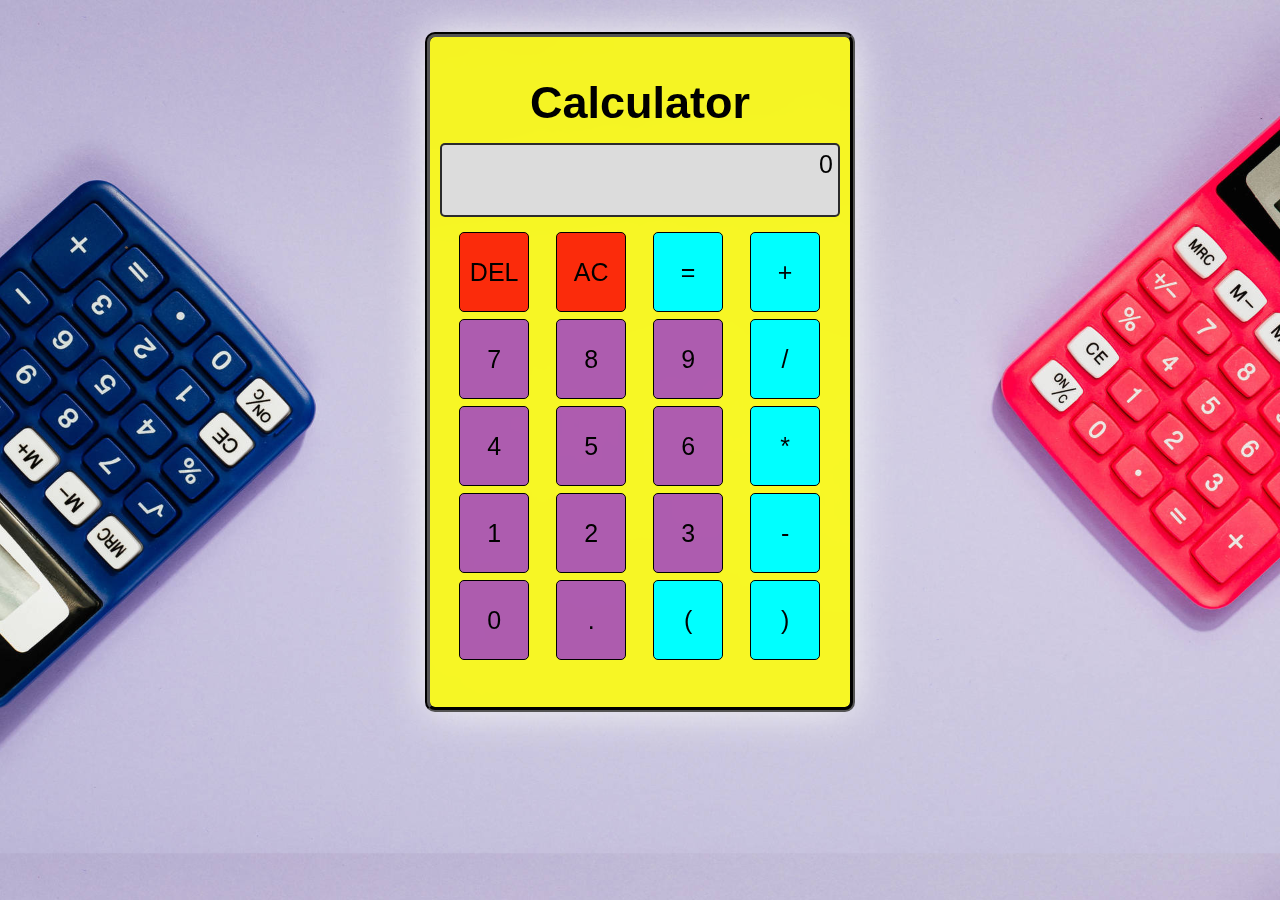
<file: Level-2_Task-1_Calculator/index.html>
<!DOCTYPE html>
<html lang="en">
  <head>
    <meta charset="UTF-8" />
    <meta name="viewport" content="width=device-width, initial-scale=1.0" />
    <title>OIBSIP Lvl-2_Tsk-2 Simple Calculator</title>
    <link rel="stylesheet" href="style.css" />
  </head>
  <body>
    <div class="calculator">
      <h1>Calculator</h1>
      <pre class="display" id="display">0</pre>
      <div class="buttons">
        <button onclick="clearLastElement()" id="clr1-btn1">DEL</button>
        <button onclick="clearDisplay()" id="clr1-btn1">AC</button>
        <button onclick="calculateResult()" id="clr-btn">=</button>
        <button onclick="appendToDisplay('+')" id="clr-btn">+</button>
        <button onclick="appendToDisplay('7')">7</button>
        <button onclick="appendToDisplay('8')">8</button>
        <button onclick="appendToDisplay('9')">9</button>
        <button onclick="appendToDisplay('/')" id="clr-btn">/</button>
        <button onclick="appendToDisplay('4')">4</button>
        <button onclick="appendToDisplay('5')">5</button>
        <button onclick="appendToDisplay('6')">6</button>
        <button onclick="appendToDisplay('*')" id="clr-btn">*</button>
        <button onclick="appendToDisplay('1')">1</button>
        <button onclick="appendToDisplay('2')">2</button>
        <button onclick="appendToDisplay('3')">3</button>
        <button onclick="appendToDisplay('-')" id="clr-btn">-</button>
        <button onclick="appendToDisplay('0')">0</button>
        <button onclick="appendToDisplay('.')">.</button>
        <button onclick="appendToDisplay('(')" id="clr-btn">(</button>
        <button onclick="appendToDisplay(')')" id="clr-btn">)</button>
      </div>
    </div>
    <script src="script.js"></script>
  </body>
</html>
</file>
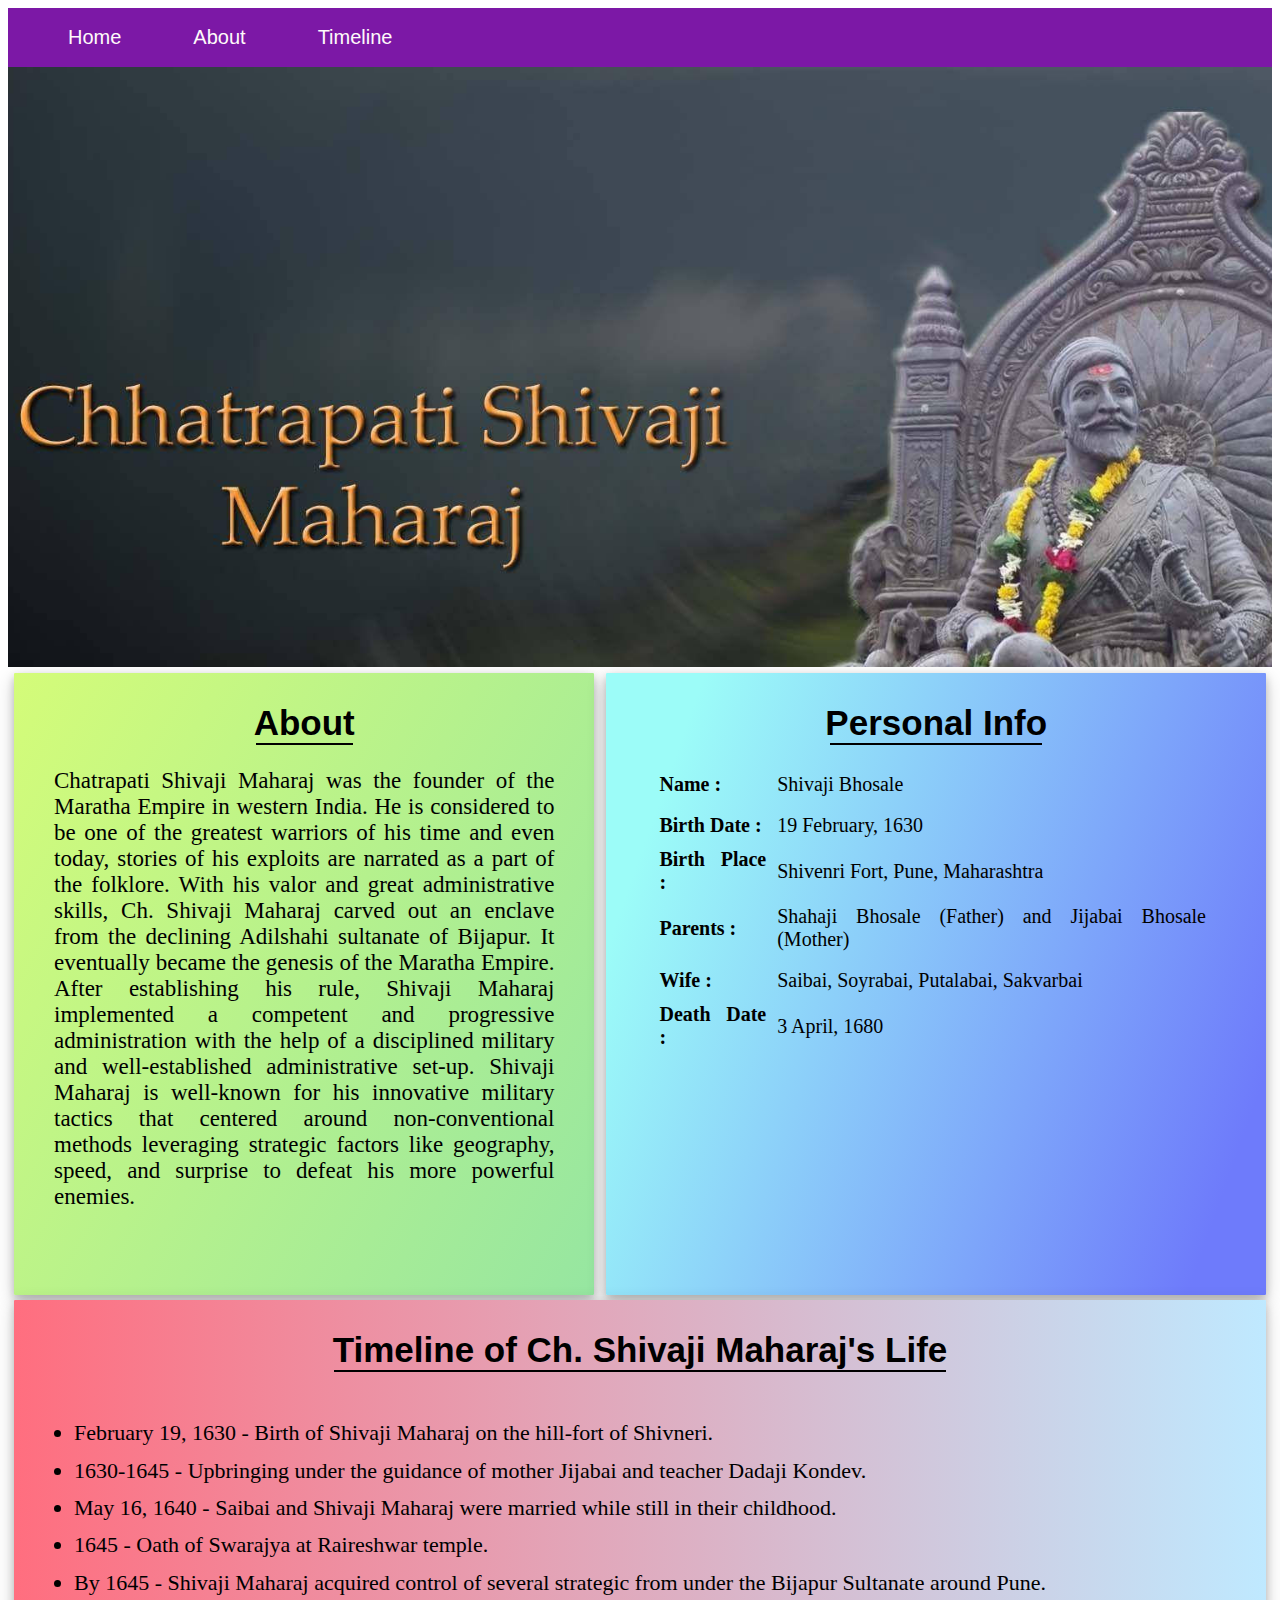
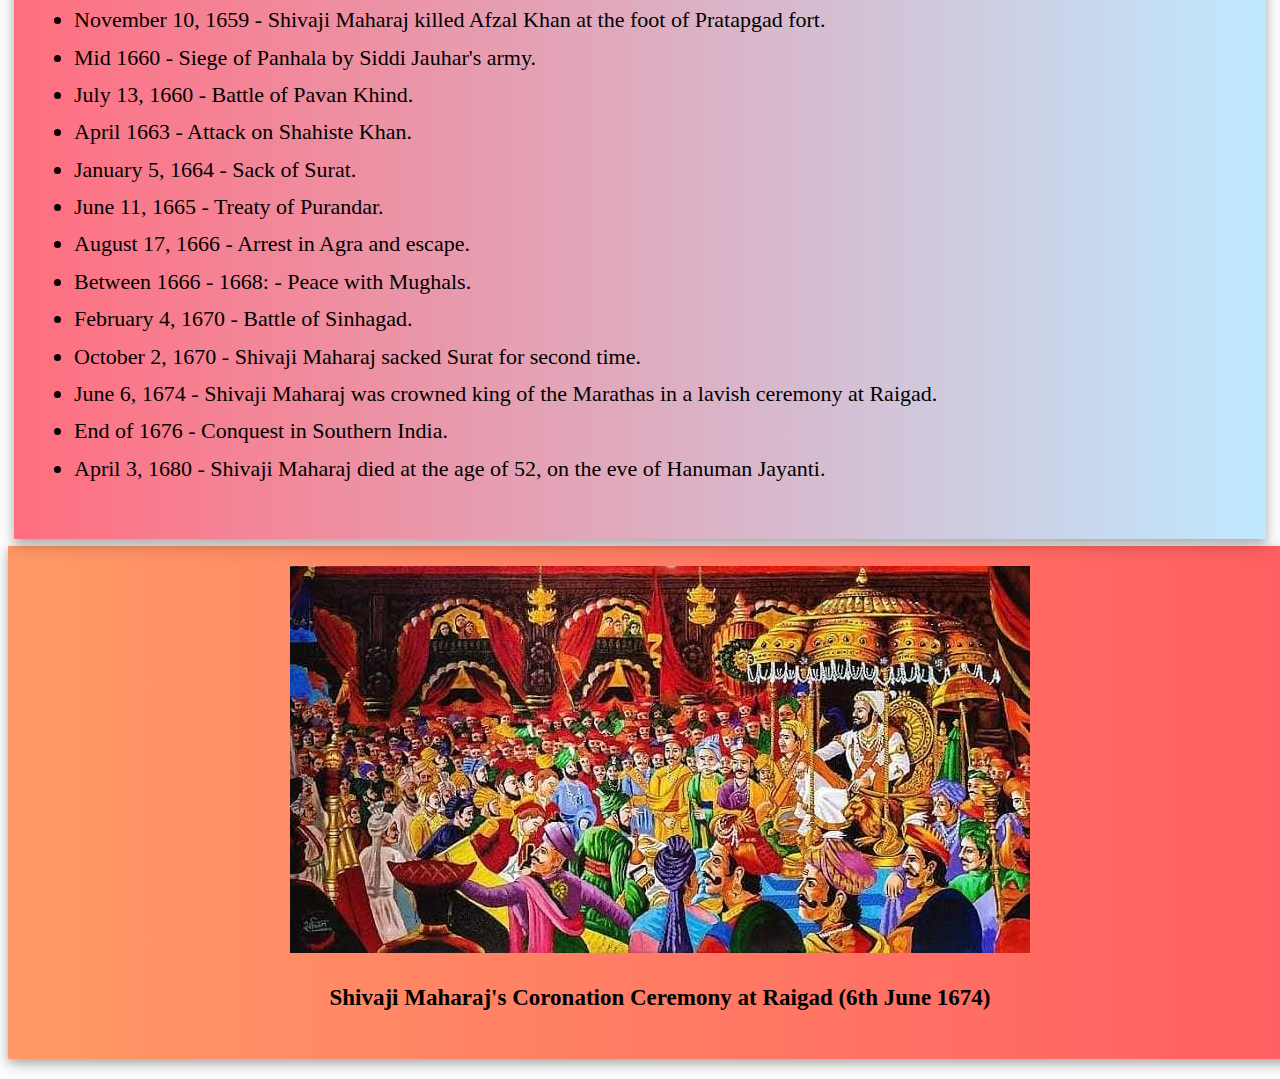
<file: Level-2_Task-2_Tribute-Page/index.html>
<!DOCTYPE html>
<html>
 <head>
  <link rel="stylesheet" href="style.css">  
</head>
<body>
	<div class="nav">
		<a href="#home" class="active">Home</a>
		<a href="#about">About</a>
		<a href="#tribute-info">Timeline</a>
	</div>
	
</div>
	<div id="main">
		<div class="cover-image overlay" id="home"></div>
  		<div class="grid-container" id="about">
  			<div class="left">
  				<h2>About</h2>
  				<hr class="hr-style">
  				<p>Chatrapati Shivaji Maharaj was the founder of the Maratha Empire in western India. He is considered to be one of the greatest warriors of his time and even today, stories of his exploits are narrated as a part of the folklore. With his valor and great administrative skills, Ch. Shivaji Maharaj carved out an enclave from the declining Adilshahi sultanate of Bijapur. It eventually became the genesis of the Maratha Empire. After establishing his rule, Shivaji Maharaj implemented a competent and progressive administration with the help of a disciplined military and well-established administrative set-up. Shivaji Maharaj is well-known for his innovative military tactics that centered around non-conventional methods leveraging strategic factors like geography, speed, and surprise to defeat his more powerful enemies.</p>
  			</div>
  			<div class="right">
  				<h2>Personal Info</h2>
  				<hr class="hr-style">
  				<table>
  					<tr>
  						<th>Name :</th>
  						<td>Shivaji Bhosale</td>
  					</tr>
  					<tr>
  						<th>Birth Date :</th>
  						<td>19 February, 1630</td>
  					</tr>
  					<tr>
  						<th>Birth Place :</th>
  						<td>Shivenri Fort, Pune, Maharashtra</td>
  					</tr>
  					<tr>
  						<th>Parents :</th>
  						<td>Shahaji Bhosale (Father) and Jijabai Bhosale (Mother)</td>
  					</tr>
  					<tr>
  						<th>Wife :</th>
  						<td>Saibai, Soyrabai, Putalabai, Sakvarbai</td>
  					</tr>
  					<tr>
  						<th>Death Date :</th>
  						<td>3 April, 1680</td>
  					</tr>
  				</table>
  			</div>
  			<div class="down" id="tribute-info">
  				<h2>Timeline of Ch. Shivaji Maharaj's Life</h2>
  				<hr class="hr-style">
  				<ul>
  					<li>February 19, 1630 - Birth of Shivaji Maharaj on the hill-fort of Shivneri.</li>
  					<li>1630-1645 - Upbringing under the guidance of mother Jijabai and teacher Dadaji Kondev.</li>
  					<li>May 16, 1640 - Saibai and Shivaji Maharaj were married while still in their childhood.</li>
  					<li>1645 - Oath of Swarajya at Raireshwar temple.</li>
  					<li>By 1645 - Shivaji Maharaj acquired control of several strategic from under the Bijapur Sultanate around Pune.</li>
  					<li>November 10, 1659 - Shivaji Maharaj killed Afzal Khan at the foot of Pratapgad fort.</li>
  					<li>Mid 1660 - Siege of Panhala by Siddi Jauhar's army.</li>
  					<li>July 13, 1660 - Battle of Pavan Khind.</li>
  					<li>April 1663 - Attack on Shahiste Khan.</li>
  					<li>January 5, 1664 - Sack of Surat.</li>
  					<li>June 11, 1665 - Treaty of Purandar.</li>
  					<li>August 17, 1666 - Arrest in Agra and escape.</li>
  					<li>Between 1666 - 1668: - Peace with Mughals.</li>
  					<li>February 4, 1670 - Battle of Sinhagad.</li>
  					<li>October 2, 1670 - Shivaji Maharaj sacked Surat for second time.</li>
  					<li>June 6, 1674 - Shivaji Maharaj was crowned king of the Marathas in a lavish ceremony at Raigad.</li>
  					<li>End of 1676 - Conquest in Southern India.</li>
  					<li>April 3, 1680 - Shivaji Maharaj died at the age of 52, on the eve of Hanuman Jayanti.</li>
  				</ul>
  				
  			</div>
  		</div>

		<div id="img-div">
			<div id="image">
				<img src="./ch.shivajimaharaj.jpg">
			</div>
			<div id="img-caption"><p>Shivaji Maharaj's Coronation Ceremony at Raigad (6th June 1674)</p></div>
		</div>
		
</body>
</html>
</file>
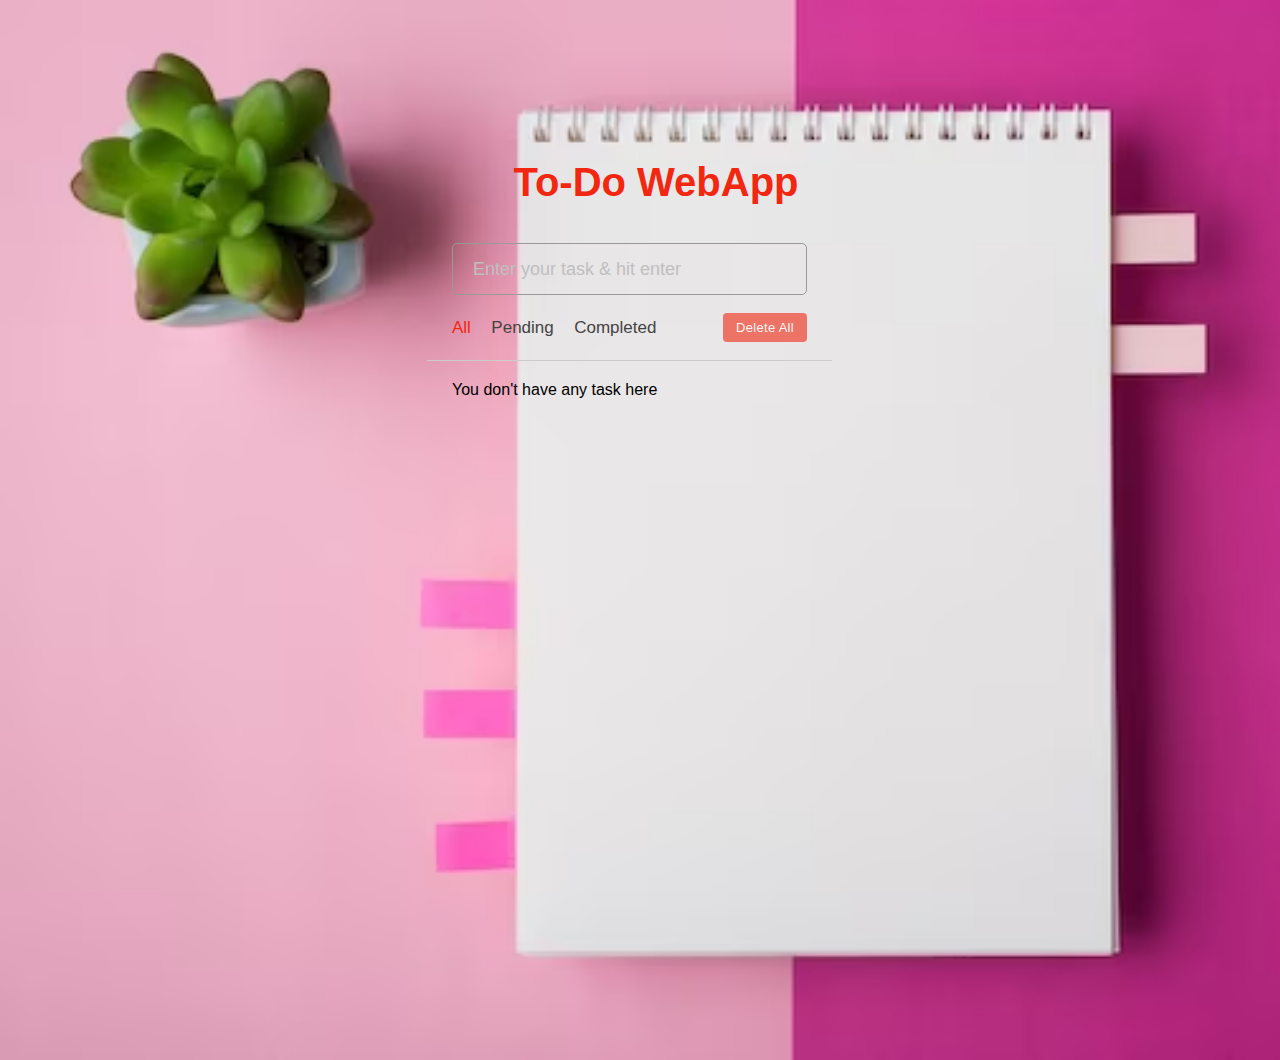
<file: Level-2_Task-3_Todo-App/index.html>
<html lang="en">
  <head>
    <meta charset="UTF-8" />
    <meta http-equiv="X-UA-Compatible" content="IE=edge" />
    <meta name="viewport" content="width=device-width, initial-scale=1.0" />
    <link rel="stylesheet" href="style.css" />
    <title>OIBSIP Level-2_Task-3 -> To-Do WebApp</title>
  </head>
  <body>
    <h2>To-Do WebApp</h2>
    <div class="wrapper">
      <div class="task-input">
        <ion-icon name="create-outline"></ion-icon>
        <input type="text" placeholder="Enter your task & hit enter" />
      </div>
      <div class="controls">
        <div class="filters">
          <span class="active" id="all">All</span>
          <span id="pending">Pending</span>
          <span id="completed">Completed</span>
        </div>
        <button class="clear-btn">Delete All</button>
      </div>
      <ul class="task-box"></ul>
    </div>
    <script src="script.js"></script>
  </body>
</html>
</file>
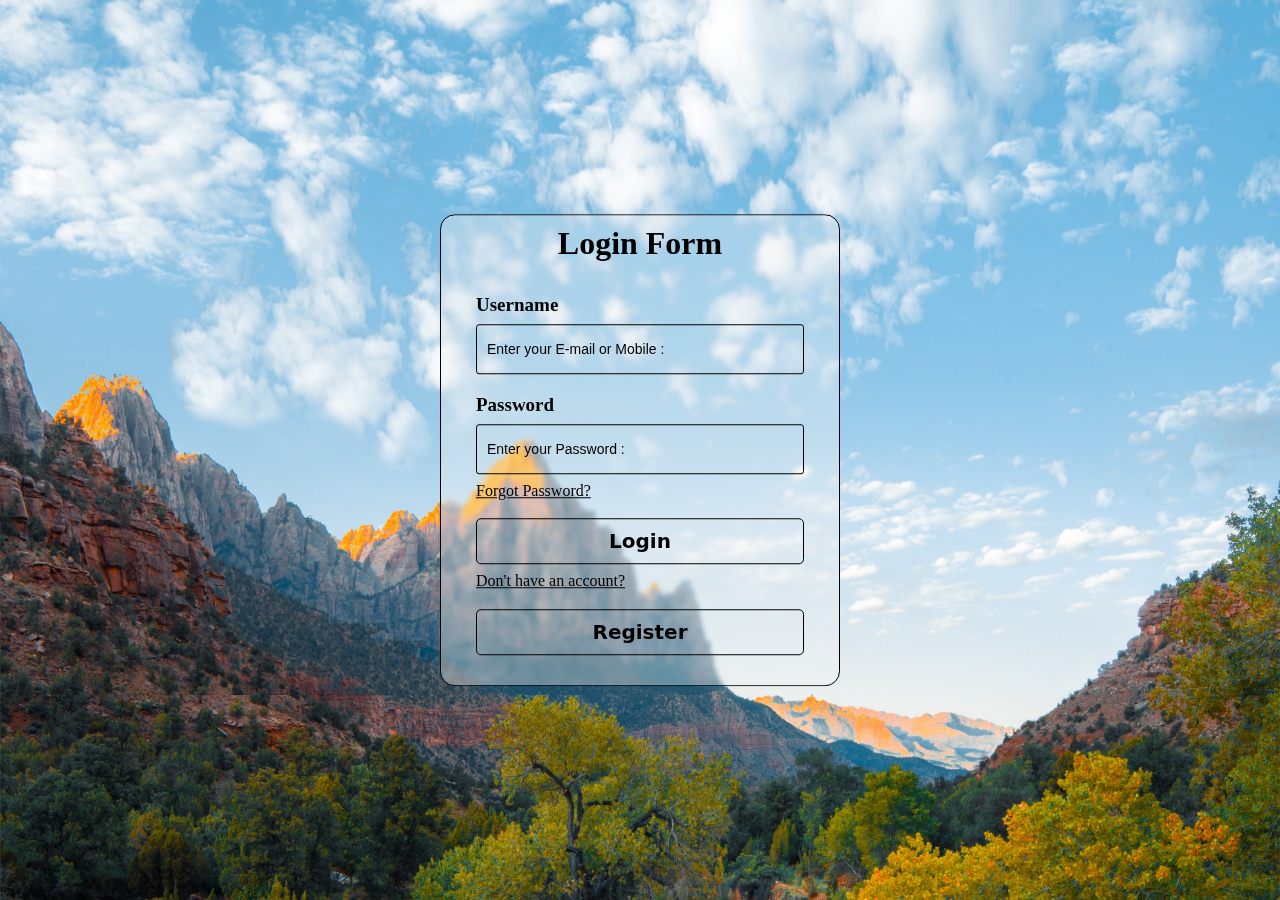
<file: Level-2_Task-4_Login-Page-Authentication/index.html>
<!DOCTYPE html>
<html lang="en">
  <head>
    <title>Login Form Authentication</title>
    <link
      rel="stylesheet"
      href="https://cdnjs.cloudflare.com/ajax/libs/font-awesome/6.4.0/css/all.min.css"
      integrity="sha512-iecdLmaskl7CVkqkXNQ/ZH/XLlvWZOJyj7Yy7tcenmpD1ypASozpmT/E0iPtmFIB46ZmdtAc9eNBvH0H/ZpiBw=="
      crossorigin="anonymous"
      referrerpolicy="no-referrer"
    />
    <link rel="stylesheet" href="style.css" />
  </head>
  <body>
    <form onsubmit="Login()">
      <h3>Login Form</h3>
      <label for="username">Username <i class="fas fa-user-circle"></i></label>
      <input
        type="text"
        placeholder="Enter your E-mail or Mobile :"
        id="username"
      />
      <label for="password"
        >Password
        <span class="password-toggle-icon"
          ><i class="fas fa-eye-slash"></i></span
      ></label>
      <input
        type="password"
        placeholder="Enter your Password : "
        id="password"
      />

      <p id="forgot">Forgot Password?</p>

      <button type="submit">Login</button>
      <p id="forgot">Don't have an account?</p>
      <a href="register.html"
        ><button type="button" id="registerbtn">Register</button></a
      >
    </form>
    <script src="script.js"></script>
  </body>
</html>
</file>
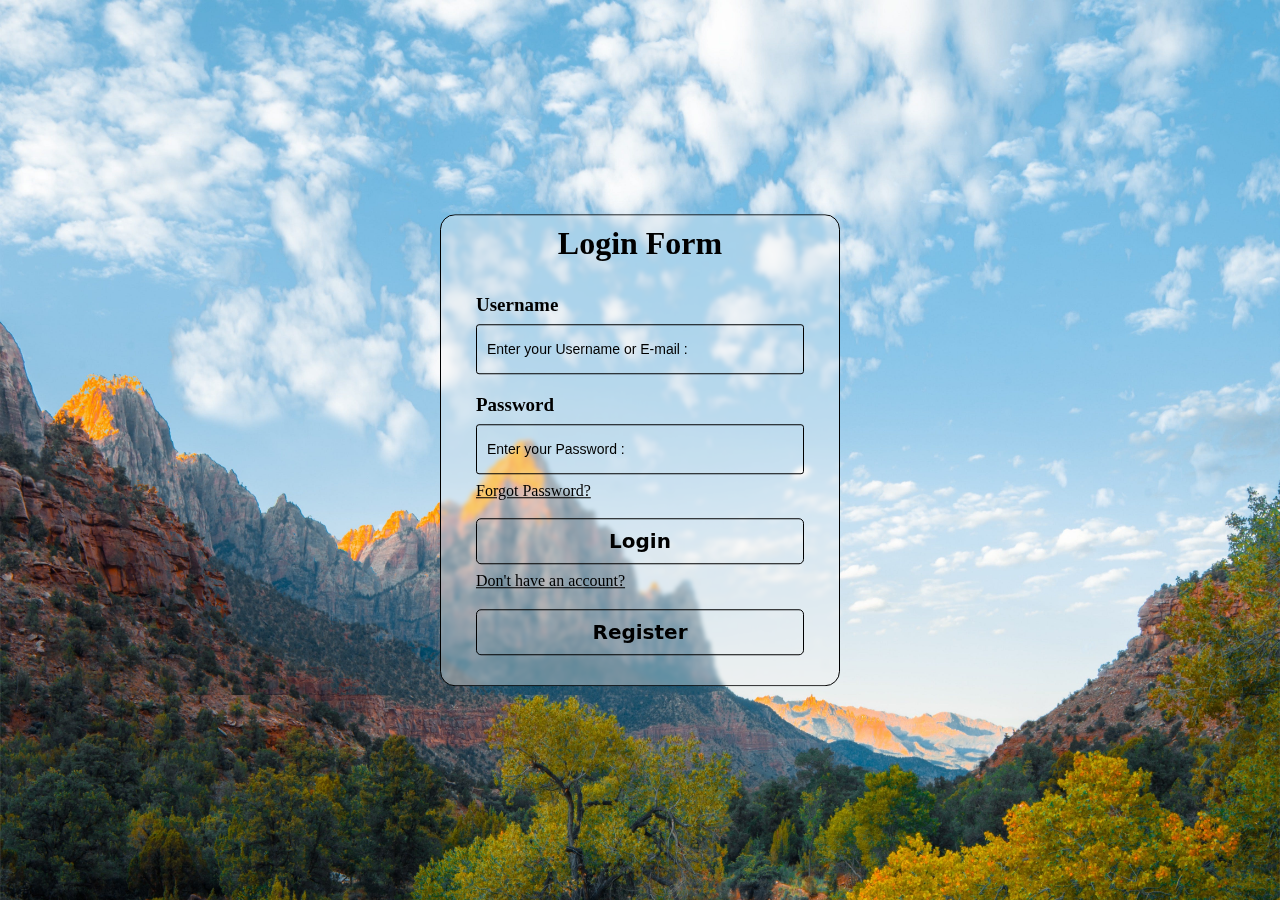
<file: Level-2_Task-4_Login-Page-Authentication/login.html>
<!DOCTYPE html>
<html lang="en">
  <head>
    <title>OISIP Level-2->Task-4 : Login Form Authentication</title>
    <link
      rel="stylesheet"
      href="https://cdnjs.cloudflare.com/ajax/libs/font-awesome/6.4.0/css/all.min.css"
      integrity="sha512-iecdLmaskl7CVkqkXNQ/ZH/XLlvWZOJyj7Yy7tcenmpD1ypASozpmT/E0iPtmFIB46ZmdtAc9eNBvH0H/ZpiBw=="
      crossorigin="anonymous"
      referrerpolicy="no-referrer"
    />
    <link rel="stylesheet" href="style.css" />
  </head>
  <body>
    <form onsubmit="Login()">
      <h3>Login Form</h3>
      <label for="username">Username <i class="fas fa-user-circle"></i></label>
      <input
        type="text"
        placeholder="Enter your Username or E-mail :"
        id="username"
        autocomplete="off"
      />
      <label for="password"
        >Password
        <span class="password-toggle-icon"
          ><i class="fas fa-eye-slash"></i></span
      ></label>
      <input
        type="password"
        placeholder="Enter your Password : "
        id="password"
        autocomplete="off"
      />

      <p id="forgot">Forgot Password?</p>

      <button type="submit">Login</button>
      <p id="forgot">Don't have an account?</p>
      <a href="register.html"
        ><button type="button" id="registerbtn">Register</button></a
      >
    </form>
    <script src="script.js"></script>
  </body>
</html>
</file>
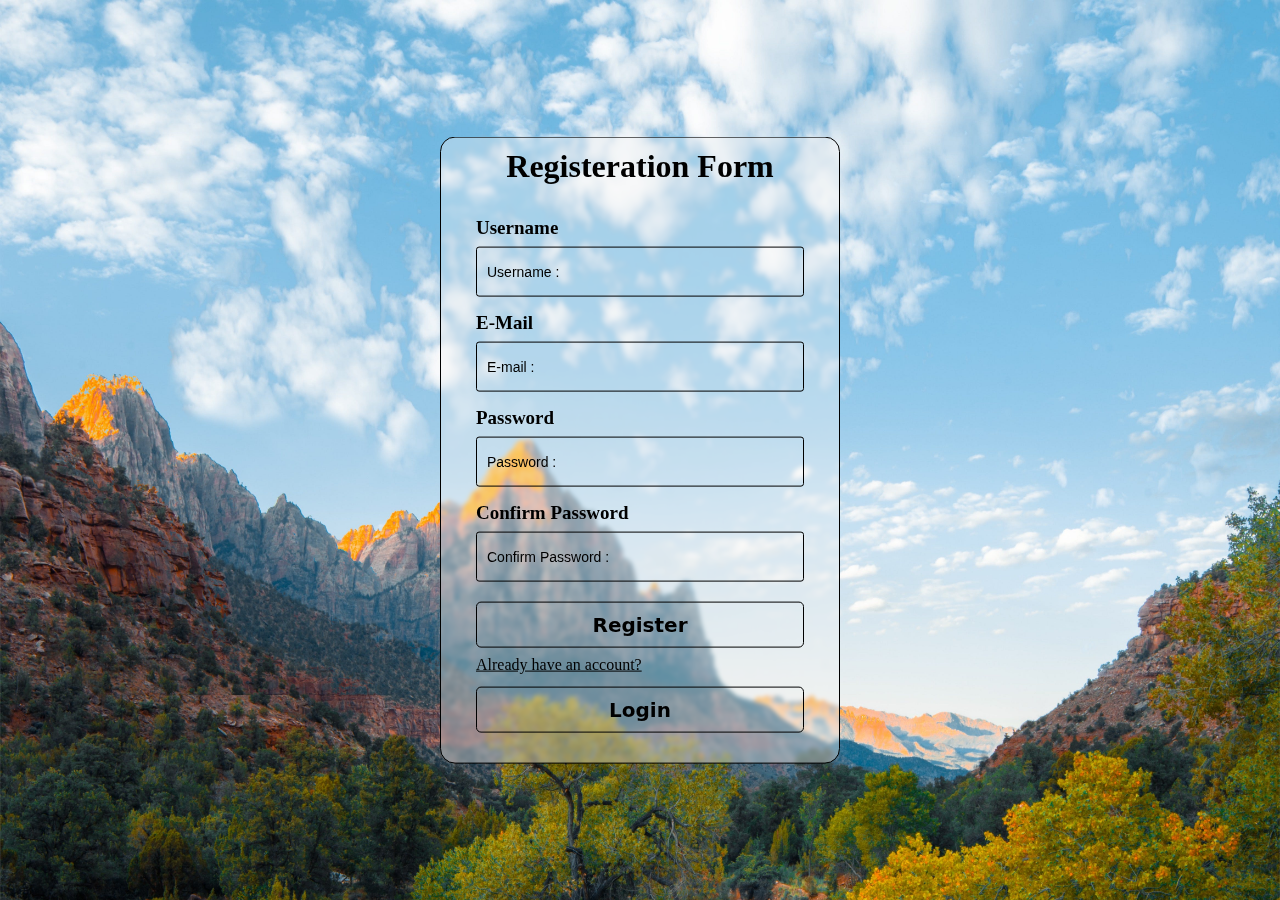
<file: Level-2_Task-4_Login-Page-Authentication/register.html>
<!DOCTYPE html>
<html lang="en">
  <head>
    <title>OISIP Level-2->Task-4 : Registeration Form Authentication</title>
    <link
      rel="stylesheet"
      href="https://cdnjs.cloudflare.com/ajax/libs/font-awesome/6.4.0/css/all.min.css"
      integrity="sha512-iecdLmaskl7CVkqkXNQ/ZH/XLlvWZOJyj7Yy7tcenmpD1ypASozpmT/E0iPtmFIB46ZmdtAc9eNBvH0H/ZpiBw=="
      crossorigin="anonymous"
      referrerpolicy="no-referrer"
    />
    <link rel="stylesheet" href="style.css" />
  </head>
  <body>
    <form onsubmit="registerForm(event)" id="reg">
      <h3>Registeration Form</h3>
      <label for="name">Username <i class="fas fa-user-circle"></i></label>
      <input
        type="text"
        placeholder="Username :"
        id="name"
        autocomplete="off"
      />
      <label for="email">E-Mail <i class="fas fa-envelope"></i></label>
      <input
        type="email"
        placeholder="E-mail : "
        id="email"
        autocomplete="off"
      />
      <label for="password"
        >Password
        <span class="password-toggle-icon"
          ><i class="fas fa-eye-slash"></i></span
      ></label>

      <input
        type="password"
        placeholder="Password : "
        id="password"
        autocomplete="off"
      />

      <label for="confirmpassword"
        >Confirm Password
        <span class="confirmpassword-toggle-icon"
          ><i class="fas fa-eye-slash"></i></span
      ></label>
      <input
        type="password"
        placeholder="Confirm Password : "
        id="confirmpassword"
        autocomplete="off"
      />
      <br />
      <button type="submit" id="regbutton">Register</button>
      <p id="forgot">Already have an account?</p>
      <a href="login.html"><button type="button" id="btnlog">Login</button></a>
    </form>
    <script src="script.js"></script>
  </body>
</html>
</file>
<file: Level-2_Task-1_Calculator/style.css>
body {
  font-family: Arial, sans-serif;
  margin: 0;
  padding: 0;
  display: flex;
  justify-content: center;
  align-items: center;
  background: url('BackIMG.jpg');
  background-size: cover;
}
.calculator {
  width: 400px;
  padding: 10px;
  margin-top: 2rem;
  backdrop-filter: blur(10px);
  border-radius: 10px;
  background: rgba(255, 255, 0, 0.834);
  box-shadow: 0px 0px 40px whitesmoke;
  height: 650px;
  border: 5px groove black;
}
.calculator h1 {
  color: black;
  font-family: sans-serif;
  text-align: center;
  font-size: 45px;
}
.display {
  height: 60px;
  font-size: 25px;
  text-align: right;
  padding: 5px;
  background-color: gainsboro;
  border: 2px solid rgba(0, 0, 0, 0.804);
  border-radius: 5px;
  margin-bottom: 15px;
  overflow: hidden;
  margin-top: -1rem;
  font-family: Arial, Helvetica, sans-serif;
  font-weight: 300;
}

.buttons {
  display: grid;
  grid-template-columns: repeat(4, 2fr);
  gap: 7px;
  margin-left: 1.2rem;
}

.buttons #clr-btn {
  background-color: cyan;
}
.buttons #clr1-btn1 {
  background-color: rgba(251, 6, 6, 0.847);
}
.buttons #clr1-btn1:hover {
  background-color: rgb(160, 159, 159);
}
.buttons #clr-btn:hover {
  background-color: rgb(160, 159, 159);
}
button {
  height: 80px;
  width: 70px;
  font-size: 25px;
  border: none;
  border-radius: 5px;
  cursor: pointer;
  background-color: rgba(132, 4, 252, 0.641);
  border: 1.5px solid black;
}

button:hover {
  background-color: rgb(160, 159, 159);
}
</file>
<file: Level-2_Task-2_Tribute-Page/style.css>
html {
  scroll-behavior: smooth;
}
.nav {
  background-color: rgb(124, 24, 166);
  overflow: hidden;
  padding: 0.5rem;
}
.nav a {
  float: left;
  color: snow;
  text-align: center;
  padding: 10px 20px;
  text-decoration: none;
  font-size: 20px;
  margin-left: 2rem;
  font-weight: 500;
  font-family: 'Lucida Sans', 'Lucida Sans Regular', 'Lucida Grande',
    'Lucida Sans Unicode', Geneva, Verdana, sans-serif;
}
.nav a:hover {
  color: rgb(244, 244, 4);
  transition: 0.3s ease-in-out;
  transform: scale(1.3);
}

#main {
  text-align: center;
}
.cover-image {
  background-image: url('./chhatrapati-shivaji-maharaj-statue-hd-ejveu871c6m4225r.jpg');
  min-height: 100%;
  height: 580px;
  padding-top: 20px;
  background-attachment: fixed;
  background-position: center;
  background-repeat: no-repeat;
  background-size: cover;
}

.grid-container {
  display: grid;
  grid-template-areas:
    'left left left right right right'
    'down down down down down down';
}
.left,
.right,
.down {
  margin: 6px;
}
.left {
  grid-area: left;
  padding: 30px 40px 10px 40px;
  background-image: linear-gradient(120deg, #d4fc79 0%, #96e6a1 100%);
  border-radius: 1px;
  box-shadow: 0 4px 8px 0 rgba(0, 0, 0, 0.2), 0 6px 20px 0 rgba(0, 0, 0, 0.19);
  height: 100%;
}
.right {
  grid-area: right;
  padding: 30px 40px 10px 40px;
  background-image: linear-gradient(
    109.6deg,
    rgba(156, 252, 248, 1) 11.2%,
    rgba(110, 123, 251, 1) 91.1%
  );
  border-radius: 1px;
  box-shadow: 0 4px 8px 0 rgba(0, 0, 0, 0.2), 0 6px 20px 0 rgba(0, 0, 0, 0.19);
  height: 100%;
}
.down {
  grid-area: down;
  padding: 30px 40px 10px 40px;
  background-image: linear-gradient(to right, #ff6e7f, #bfe9ff);
  border-radius: 1px;
  box-shadow: 0 4px 8px 0 rgba(0, 0, 0, 0.2), 0 6px 20px 0 rgba(0, 0, 0, 0.19);
  margin-top: 3.2rem;
}
.left .hr-style {
  margin-top: 0;
  width: 95px;
  border: 1.8px solid black;
}
.right .hr-style {
  margin-top: 0;
  width: 210px;
  border: 1.8px solid black;
}
.down .hr-style {
  margin-top: 0;
  width: 610px;
  border: 1.8px solid black;
}
.left h2,
.right h2,
.down h2 {
  font-family: 'Trebuchet MS', 'Lucida Sans Unicode', 'Lucida Grande',
    'Lucida Sans', Arial, sans-serif;
  font-size: 35px;
  margin: 0px;
}

.left p {
  text-align: justify;
  font-family: Cambria, Cochin, Georgia, Times, 'Times New Roman', serif;
  font-size: 23px;
}

.right table {
  text-align: justify;
  font-family: Cambria, Cochin, Georgia, Times, 'Times New Roman', serif;
  font-size: 20px;
  padding: 10px;
}
.right td {
  padding: 8px;
}

.down ul {
  text-align: justify;
  font-family: Cambria, Cochin, Georgia, Times, 'Times New Roman', serif;
  font-size: 22px;
  font-weight: 530;
  padding: 20px;
  line-height: 1.7;
}

#img-div {
  margin: 1px 0px 20px 0px;
  width: 100%;
  height: auto;
  border-radius: 1px;
  padding-top: 20px;
  box-shadow: 0 4px 8px 0 rgba(0, 0, 0, 0.2), 0 6px 20px 0 rgba(0, 0, 0, 0.19);
  background-image: linear-gradient(to right, #ff9966, #ff5e62);
  padding: 20px;
}
#image {
  width: 100%;
  height: auto;
}
#img-caption {
  font-family: cursive;
  font-size: 23px;
  padding: 5px;
  font-weight: 600;
}
</file>
<file: Level-2_Task-3_Todo-App/style.css>
* {
  margin: 0;
  padding: 0;
  box-sizing: border-box;
  font-family: 'Poppins', sans-serif;
}

body {
  width: 100%;
  height: 100vh;
  overflow: hidden;
  background: url(bacgnd.avif);
  background-repeat: no-repeat;
  background-size: cover;
}

h2 {
  text-align: center;
  margin-top: 10rem;
  font-size: 40px;
  margin-left: 2rem;
  color: #f12711;
  font-weight: 600;
  font-family: 'Gill Sans', 'Gill Sans MT', Calibri, 'Trebuchet MS', sans-serif;
}
::selection {
  color: #fff;
  background: #f12711;
}

.wrapper {
  max-width: 405px;
  background: transparent;
  margin: 140px auto;
  border-radius: 7px;
  padding: 30px 0 30px;
  margin-right: 35%;
  margin-top: 0.5rem;
}

.task-input {
  position: relative;
  height: 52px;
  padding: 0 25px;
}

.task-input ion-icon {
  position: absolute;
  top: 50%;
  color: #999;
  font-size: 25px;
  transform: translate(17px, -50%);
}

.task-input input {
  height: 100%;
  width: 100%;
  outline: none;
  font-size: 18px;
  border-radius: 5px;
  padding: 0 20px;
  border: 1px solid #999;
  background-color: transparent;
}

.task-input input:focus,
.task-input input.active {
  border: 2px solid #f12711;
}

.task-input input::placeholder {
  color: #bfbfbf;
}

.controls,
li {
  display: flex;
  align-items: center;
  justify-content: space-between;
}

.controls {
  padding: 18px 25px;
  border-bottom: 1px solid #ccc;
}

.filters span {
  margin: 0 8px;
  font-size: 17px;
  color: #444444;
  cursor: pointer;
}

.filters span:first-child {
  margin-left: 0;
}

.filters span.active {
  color: #f12711;
}

.clear-btn {
  border: none;
  opacity: 0.6;
  outline: none;
  color: #fff;
  cursor: pointer;
  font-size: 13px;
  padding: 7px 13px;
  border-radius: 4px;
  letter-spacing: 0.3px;
  pointer-events: none;
  transition: transform 0.25s ease;
  background: #f12711;
}

.clear-btn.active {
  opacity: 0.9;
  pointer-events: auto;
}

.clear-btn:active {
  transform: scale(0.93);
}

.task-box {
  margin-top: 20px;
  margin-right: 5px;
  padding: 0 20px 10px 25px;
}

.task-box.overflow {
  overflow-y: auto;
  max-height: 300px;
}

.task-box::-webkit-scrollbar {
  width: 5px;
}

.task-box::-webkit-scrollbar-track {
  background: #f12711;
  border-radius: 25px;
}

.task-box::-webkit-scrollbar-thumb {
  background: #e6e6e6;
  border-radius: 25px;
}

.task-box .task {
  list-style: none;
  font-size: 17px;
  margin-bottom: 18px;
  padding-bottom: 16px;
  align-items: flex-start;
  border-bottom: 1px solid #ccc;
}

.task-box .task:last-child {
  margin-bottom: 0;
  border-bottom: 0;
  padding-bottom: 0;
}

.task-box .task label {
  display: flex;
  align-items: flex-start;
}

.task label input {
  margin-top: 7px;
  accent-color: #f12711;
}

.task label p {
  user-select: none;
  margin-left: 12px;
  word-wrap: break-word;
}

.task label p.checked {
  text-decoration: line-through;
}

.task-box .settings {
  position: relative;
}

.settings :where(i, li) {
  cursor: pointer;
}

.settings .task-menu {
  position: absolute;
  right: -5px;
  bottom: -65px;
  padding: 5px 0;
  background: #fff;
  border-radius: 4px;
  transform: scale(0);
  transform-origin: top right;
  box-shadow: 0 0 6px rgba(0, 0, 0, 0.15);
  transition: transform 0.2s ease;
  z-index: 10;
}

.task-box .task:last-child .task-menu {
  bottom: 0;
  transform-origin: bottom right;
}

.task-box .task:first-child .task-menu {
  bottom: -65px;
  transform-origin: top right;
}

.task-menu.show {
  transform: scale(1);
}

.task-menu li {
  height: 25px;
  font-size: 16px;
  margin-bottom: 2px;
  padding: 17px 15px;
  cursor: pointer;
  justify-content: flex-start;
}

.task-menu li:last-child {
  margin-bottom: 0;
}

.settings li:hover {
  background: #000;
}

.settings li i {
  padding-right: 8px;
}
</file>
<file: Level-2_Task-4_Login-Page-Authentication/style.css>
* {
  box-sizing: border-box;
}
body {
  background: url('bac.jpg');
  background-repeat: no-repeat;
  background-size: cover;
}

form {
  width: 400px;
  background-color: rgba(245, 245, 245, 0.373);
  position: absolute;
  transform: translate(-50%, -50%);
  top: 50%;
  left: 50%;
  border-radius: 15px;
  backdrop-filter: blur(2px);
  box-shadow: 0 0 40px snow(8, 7, 16, 0.6);
  padding: 30px 35px;
  padding-top: 10px;
  border: 0.5px solid black;
}
#reg {
  padding-bottom: 30px;
  padding-top: 10px;
}
#reg button {
  width: 100%;
  background-color: transparent;
  color: black;
  padding: 10px 0;
  font-size: 20px;
  font-weight: 700;
  border-radius: 5px;
  cursor: pointer;
  border: 0.5px solid black;
  margin-top: 20px;
}
#regbutton {
  margin-top: 2px !important;
}
#reg label {
  margin-top: 15px;
}
#reg #btnlog {
  margin-top: -0.2rem;
}

form h3 {
  font-size: 32px;
  font-weight: 700;
  text-align: center;
  color: black;
  margin-top: -0rem;
}

form i {
  font-size: 18px;
}
label {
  display: block;
  margin-top: 20px;
  font-size: 19px;
  font-weight: 700;
  color: black;
}

input {
  display: block;
  height: 50px;
  width: 100%;
  background-color: transparent;
  border-radius: 3px;
  padding: 0 10px;
  margin-top: 8px;
  font-size: 14px;
  font-weight: 300;
  outline: none;
  border: 0.1px solid black;
}

::placeholder {
  color: black;
  font-family: 'Trebuchet MS', 'Lucida Sans Unicode', 'Lucida Grande',
    'Lucida Sans', Arial, sans-serif;
}
form #forgot {
  margin-top: 0.5rem;
  color: black;
  font-weight: 500;
  text-decoration: underline;
}
button {
  margin-top: 1.5px;
  width: 100%;
  background-color: transparent;
  color: black;
  padding: 10px 0;
  font-size: 20px;
  font-weight: 700;
  border-radius: 5px;
  cursor: pointer;
  border: 0.5px solid black;
  font-family: system-ui, -apple-system, BlinkMacSystemFont, 'Segoe UI', Roboto,
    Oxygen, Ubuntu, Cantarell, 'Open Sans', 'Helvetica Neue', sans-serif;
}

button:hover {
  transform: scale(1.1);
  transition: all 0.4s ease-out;
}

form #registerbtn {
  margin-top: 3px;
}
</file>
